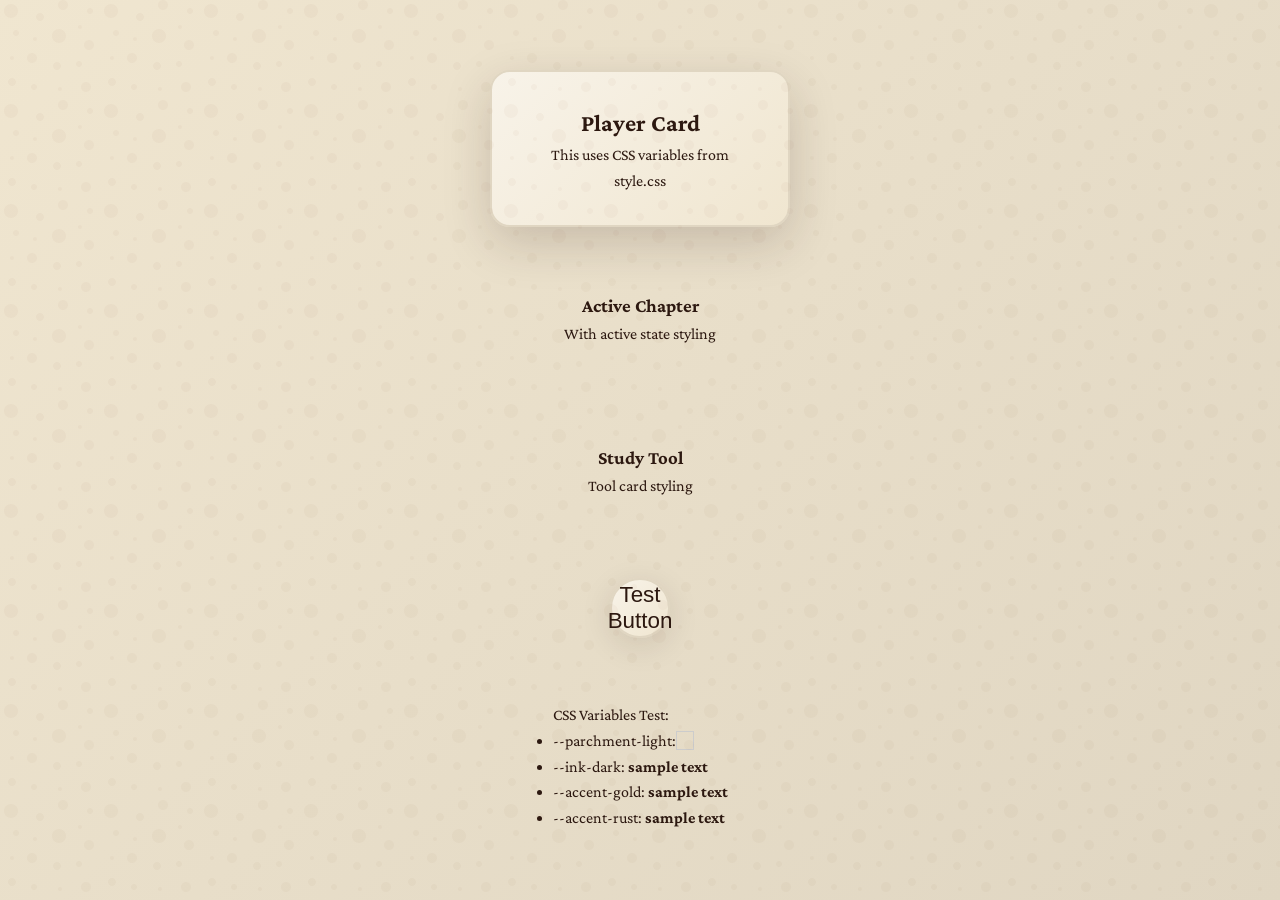
<file: css-test.html>
<!DOCTYPE html>
<html lang="en">
<head>
    <meta charset="UTF-8">
    <meta name="viewport" content="width=device-width, initial-scale=1.0">
    <title>CSS Test</title>
    <link rel="preconnect" href="https://fonts.googleapis.com">
    <link rel="preconnect" href="https://fonts.gstatic.com" crossorigin>
    <link href="https://fonts.googleapis.com/css2?family=Cinzel:wght@400;600;700&family=Crimson+Pro:ital,wght@0,300;0,400;0,600;1,300;1,400&display=swap" rel="stylesheet">
    <link rel="stylesheet" href="style.css">
    <style>
        body {
            padding: 2rem;
            display: flex;
            flex-direction: column;
            gap: 2rem;
            align-items: center;
            justify-content: center;
            min-height: 100vh;
        }
        .test-box {
            width: 300px;
            padding: 2rem;
            text-align: center;
        }
    </style>
</head>
<body>
    <div class="test-box player-card">
        <h2 style="font-family: var(--font-display); color: var(--ink-light);">Player Card</h2>
        <p style="color: var(--ink-medium);">This uses CSS variables from style.css</p>
    </div>
    
    <div class="test-box chapter-card active">
        <h3 style="font-family: var(--font-display); color: var(--accent-sage);">Active Chapter</h3>
        <p style="color: var(--ink-dark);">With active state styling</p>
    </div>
    
    <div class="test-box tool-card">
        <h3 style="font-family: var(--font-display); color: var(--ink-dark);">Study Tool</h3>
        <p style="color: var(--ink-medium);">Tool card styling</p>
    </div>
    
    <button class="control-btn" style="margin-top: 1rem;">
        <i class="fas fa-play"></i> Test Button
    </button>
    
    <div style="margin-top: 2rem; font-family: var(--font-body); color: var(--ink-medium);">
        <p>CSS Variables Test:</p>
        <ul style="text-align: left;">
            <li>--parchment-light: <span id="parchment-light" style="background: var(--parchment-light); padding: 0 0.5rem; border: 1px solid #ccc;">sample</span></li>
            <li>--ink-dark: <span style="color: var(--ink-dark); font-weight: bold;">sample text</span></li>
            <li>--accent-gold: <span style="color: var(--accent-gold); font-weight: bold;">sample text</span></li>
            <li>--accent-rust: <span style="color: var(--accent-rust); font-weight: bold;">sample text</span></li>
        </ul>
    </div>
    
    <script>
        // Test CSS variables
        const style = getComputedStyle(document.documentElement);
        const parchmentLight = style.getPropertyValue('--parchment-light').trim();
        document.getElementById('parchment-light').textContent = parchmentLight;
        
        console.log('CSS Variables loaded:', {
            parchmentLight,
            inkDark: style.getPropertyValue('--ink-dark').trim(),
            accentGold: style.getPropertyValue('--accent-gold').trim()
        });
    </script>
</body>
</html>
</file>
<file: style.css>
/* Don Quixote Audiobook - Complete CSS */
* {
    margin: 0;
    padding: 0;
    box-sizing: border-box;
}

body {
    font-family: 'Crimson Pro', serif;
    background: linear-gradient(135deg, #f0e6d0 0%, #e0d6c2 100%);
    color: #2c1810;
    line-height: 1.6;
    min-height: 100vh;
    padding: 2rem;
    position: relative;
}

body::before {
    content: '';
    position: fixed;
    top: 0;
    left: 0;
    right: 0;
    bottom: 0;
    background-image: url("data:image/svg+xml,%3Csvg width='100' height='100' viewBox='0 0 100 100' xmlns='http://www.w3.org/2000/svg'%3E%3Cpath d='M11 18c3.866 0 7-3.134 7-7s-3.134-7-7-7-7 3.134-7 7 3.134 7 7 7zm48 25c3.866 0 7-3.134 7-7s-3.134-7-7-7-7 3.134-7 7 3.134 7 7 7zm-43-7c1.657 0 3-1.343 3-3s-1.343-3-3-3-3 1.343-3 3 1.343 3 3 3zm63 31c1.657 0 3-1.343 3-3s-1.343-3-3-3-3 1.343-3 3 1.343 3 3 3zM34 90c1.657 0 3-1.343 3-3s-1.343-3-3-3-3 1.343-3 3 1.343 3 3 3zm56-76c1.657 0 3-1.343 3-3s-1.343-3-3-3-3 1.343-3 3 1.343 3 3 3zM12 86c2.21 0 4-1.79 4-4s-1.79-4-4-4-4 1.79-4 4 1.79 4 4 4zm28-65c2.21 0 4-1.79 4-4s-1.79-4-4-4-4 1.79-4 4 1.79 4 4 4zm23-11c2.76 0 5-2.24 5-5s-2.24-5-5-5-5 2.24-5 5 2.24 5 5 5zm-6 60c2.21 0 4-1.79 4-4s-1.79-4-4-4-4 1.79-4 4 1.79 4 4 4zm29 22c2.76 0 5-2.24 5-5s-2.24-5-5-5-5 2.24-5 5 2.24 5 5 5zM32 63c2.76 0 5-2.24 5-5s-2.24-5-5-5-5 2.24-5 5 2.24 5 5 5zm57-13c2.76 0 5-2.24 5-5s-2.24-5-5-5-5 2.24-5 5 2.24 5 5 5zm-9-21c1.105 0 2-.895 2-2s-.895-2-2-2-2 .895-2 2 .895 2 2 2zM60 91c1.105 0 2-.895 2-2s-.895-2-2-2-2 .895-2 2 .895 2 2 2zM35 41c1.105 0 2-.895 2-2s-.895-2-2-2-2 .895-2 2 .895 2 2 2zM12 60c1.105 0 2-.895 2-2s-.895-2-2-2-2 .895-2 2 .895 2 2 2z' fill='%238b4513' fill-opacity='0.03' fill-rule='evenodd'/%3E%3C/svg%3E");
    pointer-events: none;
    z-index: 0;
}

.container {
    max-width: 1400px;
    margin: 0 auto;
    position: relative;
    z-index: 1;
}

/* Manuscript Borders */
.manuscript-border {
    position: fixed;
    border: 3px solid #d4af37;
    opacity: 0.4;
    pointer-events: none;
    z-index: 0;
}

.manuscript-border.top-left {
    top: 30px;
    left: 30px;
    width: 120px;
    height: 120px;
    border-right: none;
    border-bottom: none;
    border-top-left-radius: 20px;
}

.manuscript-border.top-right {
    top: 30px;
    right: 30px;
    width: 120px;
    height: 120px;
    border-left: none;
    border-bottom: none;
    border-top-right-radius: 20px;
}

.manuscript-border.bottom-left {
    bottom: 30px;
    left: 30px;
    width: 120px;
    height: 120px;
    border-right: none;
    border-top: none;
    border-bottom-left-radius: 20px;
}

.manuscript-border.bottom-right {
    bottom: 30px;
    right: 30px;
    width: 120px;
    height: 120px;
    border-left: none;
    border-top: none;
    border-bottom-right-radius: 20px;
}

/* Ink Blots */
.ink-blot {
    position: fixed;
    background: #b7410e;
    opacity: 0.07;
    border-radius: 50%;
    pointer-events: none;
    z-index: 0;
    filter: blur(40px);
    mix-blend-mode: multiply;
}

.ink-blot.blot-1 {
    top: 20%;
    left: 5%;
    width: 300px;
    height: 300px;
}

.ink-blot.blot-2 {
    bottom: 15%;
    right: 10%;
    width: 250px;
    height: 250px;
}

.ink-blot.blot-3 {
    top: 60%;
    left: 70%;
    width: 200px;
    height: 200px;
    background: #8a9a5b;
}

/* Header */
.header {
    display: flex;
    justify-content: space-between;
    align-items: center;
    margin-bottom: 4rem;
    padding: 3rem;
    background: linear-gradient(135deg, #f8f3e9 0%, #f0e6d0 100%);
    border-radius: 20px;
    box-shadow: 0 16px 48px rgba(44, 24, 16, 0.18);
    border: 2px solid #e0d6c2;
    position: relative;
    overflow: hidden;
}

.header::before {
    content: '';
    position: absolute;
    top: 0;
    left: 0;
    right: 0;
    height: 6px;
    background: linear-gradient(90deg, #d4af37, #b7410e, #8a9a5b, #8b0000);
}

.title-container {
    flex: 1;
}

.main-title {
    font-family: 'Cinzel', serif;
    font-weight: 700;
    font-size: 4rem;
    line-height: 1;
    margin-bottom: 1rem;
    color: #8b4513;
    text-shadow: 3px 3px 6px rgba(0, 0, 0, 0.15);
}

.title-line-1, .title-line-2 {
    display: block;
}

.title-line-2 {
    color: #8b0000;
    font-style: italic;
    margin-left: 2rem;
}

.subtitle {
    font-family: 'Cinzel', serif;
    font-size: 1.4rem;
    color: #5d4037;
    margin-bottom: 0.5rem;
    display: flex;
    align-items: center;
    gap: 1rem;
}

.quill-icon {
    color: #d4af37;
    font-size: 1.8rem;
}

.edition-note {
    font-size: 1rem;
    color: #8a9a5b;
    font-weight: 600;
    letter-spacing: 2px;
    text-transform: uppercase;
    margin-top: 1rem;
    padding: 0.5rem 1rem;
    background: rgba(138, 154, 91, 0.1);
    border-radius: 20px;
    display: inline-block;
    border: 1px solid rgba(138, 154, 91, 0.3);
}

/* Knight Illustration */
.knight-illustration {
    width: 160px;
    height: 160px;
    position: relative;
    margin-left: 2rem;
}

.helmet {
    position: absolute;
    width: 100px;
    height: 120px;
    background: linear-gradient(135deg, #555 0%, #222 100%);
    border-radius: 50px 50px 25px 25px;
    top: 20px;
    left: 30px;
    box-shadow: 0 6px 12px rgba(0, 0, 0, 0.4);
}

.visor {
    position: absolute;
    width: 70px;
    height: 30px;
    background: #111;
    border-radius: 35px 35px 0 0;
    top: 70px;
    left: 45px;
}

.plume {
    position: absolute;
    width: 50px;
    height: 80px;
    background: linear-gradient(135deg, #8b0000 0%, #d4af37 100%);
    border-radius: 25px;
    top: 0;
    left: 55px;
    transform: rotate(15deg);
    box-shadow: 0 4px 8px rgba(0, 0, 0, 0.3);
}

/* Player Section */
.player-section {
    display: grid;
    grid-template-columns: 2fr 1fr;
    gap: 2rem;
    margin-bottom: 4rem;
}

.player-card {
    background: linear-gradient(135deg, #f8f3e9 0%, #f0e6d0 100%);
    border-radius: 20px;
    padding: 3rem;
    box-shadow: 0 16px 48px rgba(44, 24, 16, 0.18);
    border: 2px solid #e0d6c2;
}

.player-header {
    display: flex;
    justify-content: space-between;
    align-items: center;
    margin-bottom: 2rem;
    padding-bottom: 1rem;
    border-bottom: 3px solid #d4af37;
}

.player-header h2 {
    font-family: 'Cinzel', serif;
    color: #8b4513;
    font-size: 2rem;
    display: flex;
    align-items: center;
    gap: 1rem;
}

.player-status {
    background: linear-gradient(135deg, #8a9a5b, #d4af37);
    color: #f8f3e9;
    padding: 0.75rem 1.5rem;
    border-radius: 25px;
    font-size: 1rem;
    font-weight: 600;
}

.now-playing {
    background: #f0e6d0;
    border-radius: 12px;
    padding: 2rem;
    border: 2px solid #e0d6c2;
}

.chapter-info {
    text-align: center;
    margin-bottom: 2rem;
    padding: 1rem;
    background: #f8f3e9;
    border-radius: 12px;
    border: 1px solid #e0d6c2;
}

.chapter-number {
    font-family: 'Cinzel', serif;
    font-size: 1.4rem;
    color: #b7410e;
    margin-bottom: 0.5rem;
    font-weight: 700;
}

.chapter-title {
    font-size: 1.8rem;
    color: #2c1810;
    font-weight: 700;
}

/* Audio Controls */
.audio-controls {
    background: #e0d6c2;
    border-radius: 12px;
    padding: 2rem;
    border: 2px solid #f0e6d0;
}

.progress-container {
    margin-bottom: 2rem;
}

.time-display {
    display: flex;
    justify-content: space-between;
    margin-bottom: 0.5rem;
    font-family: 'Cinzel', serif;
    color: #5d4037;
    font-size: 1rem;
    font-weight: 600;
}

.progress-bar {
    height: 10px;
    background: #f0e6d0;
    border-radius: 5px;
    position: relative;
    cursor: pointer;
    margin: 1rem 0;
    box-shadow: inset 0 2px 8px rgba(44, 24, 16, 0.1);
}

.progress-fill {
    position: absolute;
    height: 100%;
    background: linear-gradient(90deg, #8a9a5b, #d4af37, #b7410e);
    border-radius: 5px;
    width: 0%;
    transition: width 0.2s ease;
}

.progress-handle {
    position: absolute;
    width: 24px;
    height: 24px;
    background: #8b0000;
    border-radius: 50%;
    top: 50%;
    transform: translate(-50%, -50%);
    cursor: grab;
    box-shadow: 0 4px 8px rgba(0, 0, 0, 0.3);
    border: 2px solid #f8f3e9;
}

.control-buttons {
    display: flex;
    justify-content: center;
    align-items: center;
    gap: 2rem;
    margin: 3rem 0;
}

.control-btn {
    width: 60px;
    height: 60px;
    border-radius: 50%;
    border: none;
    background: linear-gradient(135deg, #f8f3e9 0%, #f0e6d0 100%);
    color: #2c1810;
    font-size: 1.4rem;
    cursor: pointer;
    display: flex;
    align-items: center;
    justify-content: center;
    transition: all 0.3s ease;
    box-shadow: 0 8px 32px rgba(44, 24, 16, 0.12);
    border: 2px solid #e0d6c2;
}

.control-btn:hover {
    background: linear-gradient(135deg, #d4af37 0%, #b7410e 100%);
    color: #f8f3e9;
    transform: translateY(-4px);
    box-shadow: 0 16px 48px rgba(44, 24, 16, 0.18);
}

.play-btn {
    width: 80px;
    height: 80px;
    font-size: 2rem;
    background: linear-gradient(135deg, #b7410e 0%, #8b0000 100%);
    color: #f8f3e9;
    border: none;
}

.play-btn:hover {
    background: linear-gradient(135deg, #8b0000 0%, #b7410e 100%);
    transform: translateY(-6px);
}

.volume-control {
    display: flex;
    align-items: center;
    gap: 1rem;
    margin-left: 2rem;
    background: #f0e6d0;
    padding: 0.75rem 1.25rem;
    border-radius: 25px;
    border: 2px solid #e0d6c2;
}

.volume-icon {
    color: #8a9a5b;
    font-size: 1.4rem;
}

#volume-slider {
    width: 120px;
    height: 8px;
    -webkit-appearance: none;
    background: linear-gradient(90deg, #8a9a5b, #d4af37);
    border-radius: 4px;
    outline: none;
}

#volume-slider::-webkit-slider-thumb {
    -webkit-appearance: none;
    width: 20px;
    height: 20px;
    background: #8b0000;
    border-radius: 50%;
    cursor: pointer;
    border: 3px solid #f8f3e9;
}

.playback-speed {
    display: flex;
    align-items:
</file>
